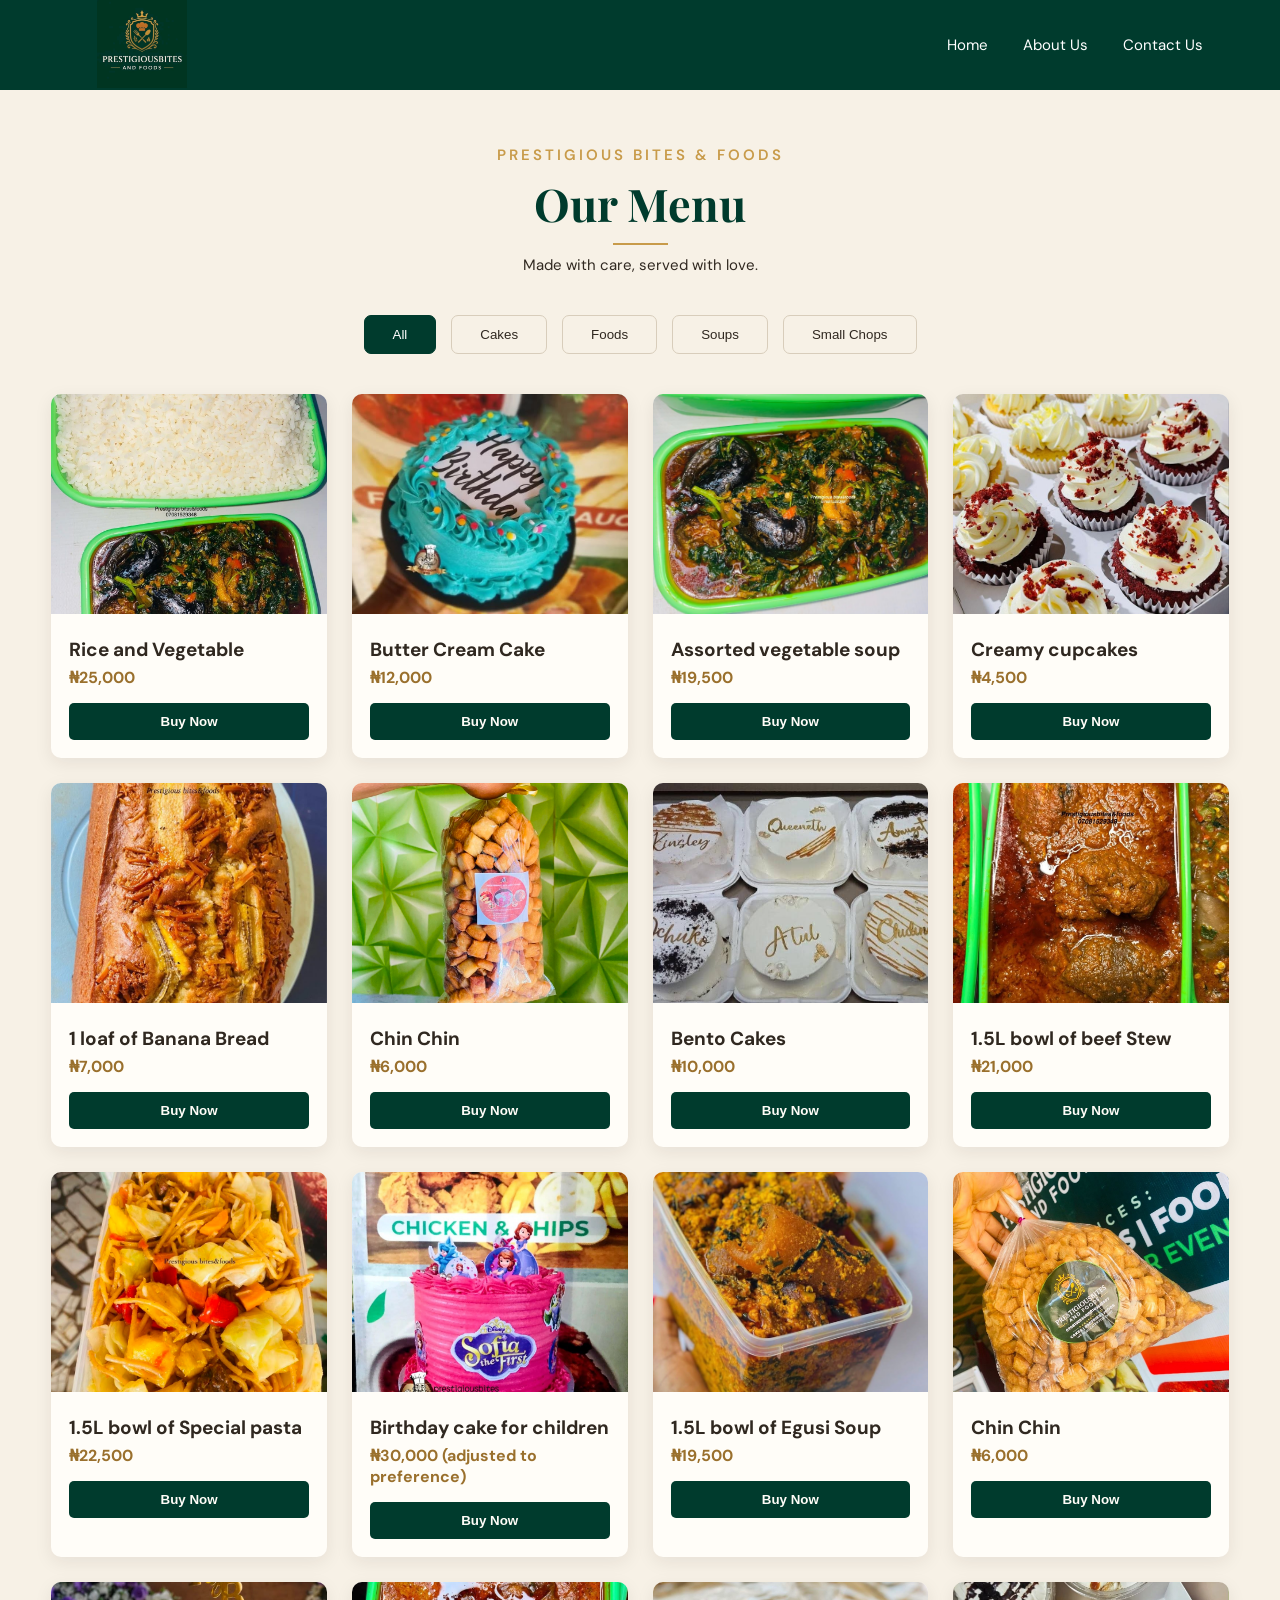
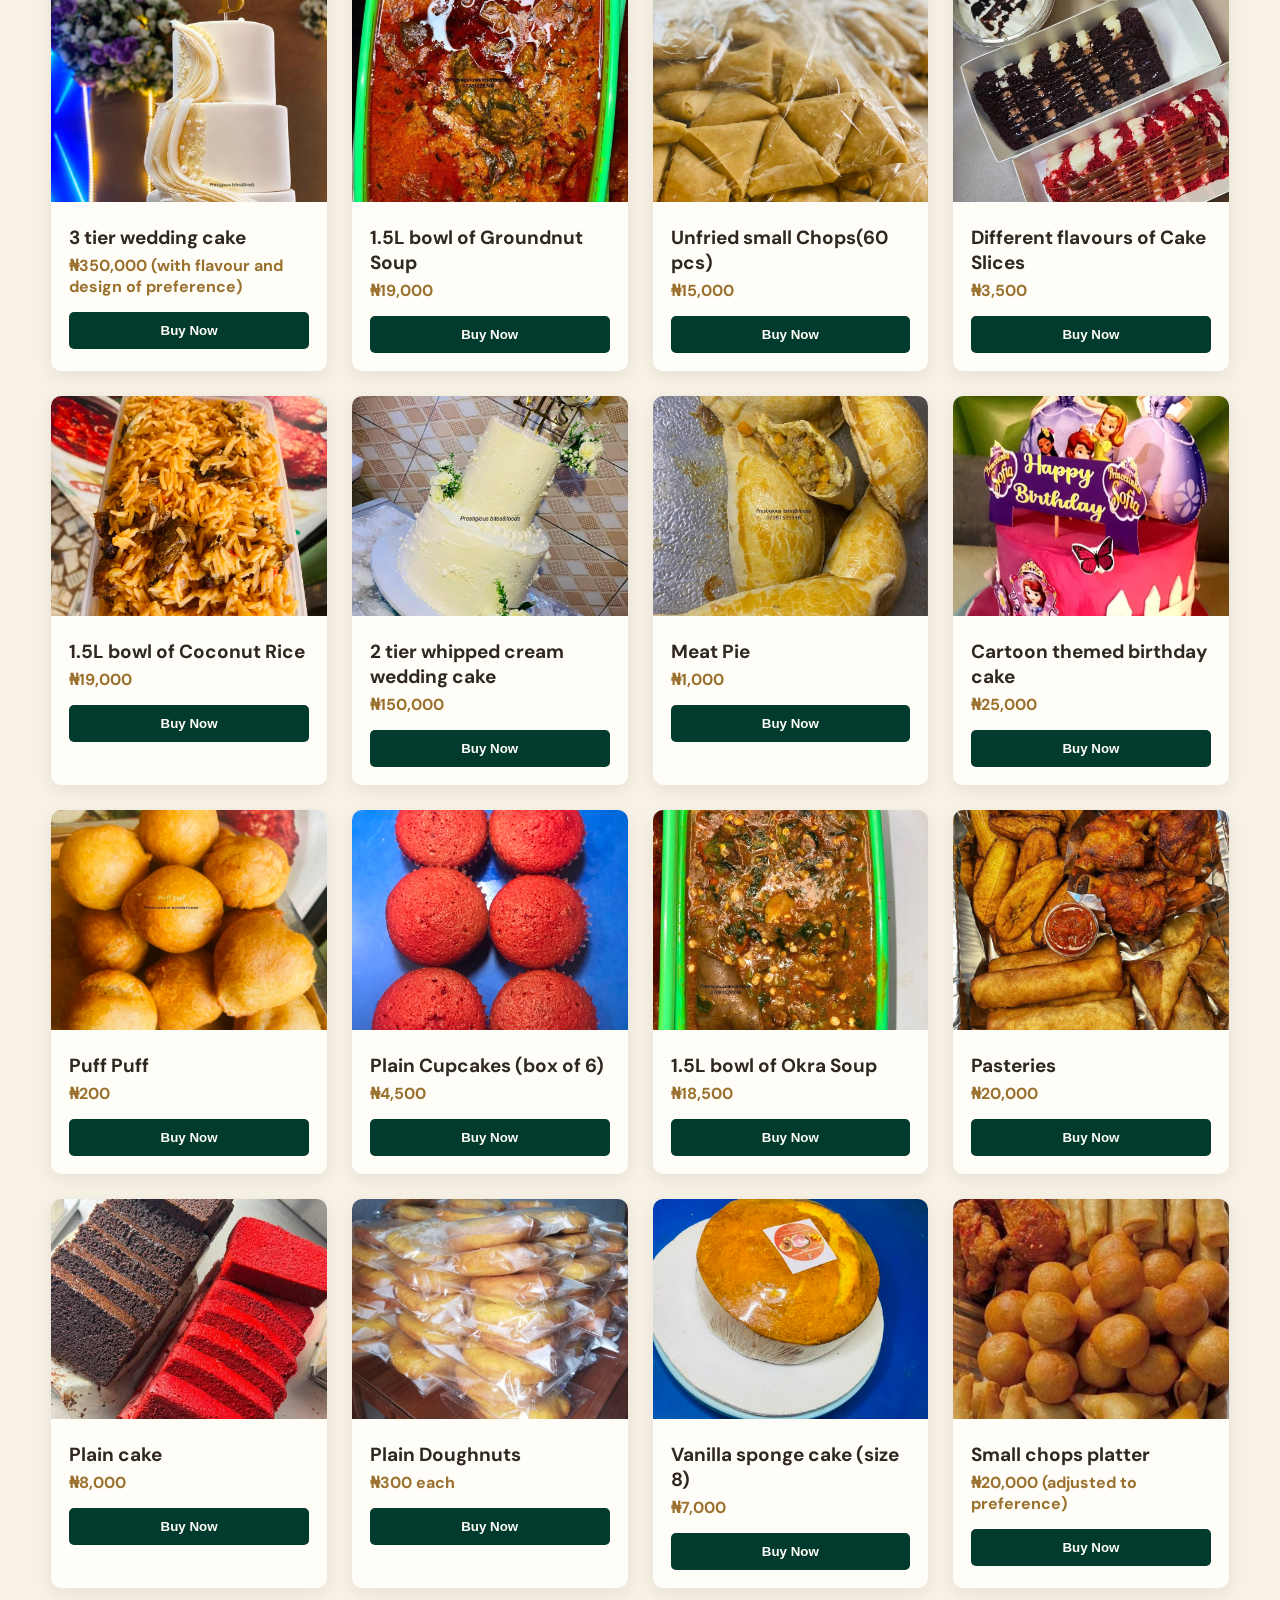
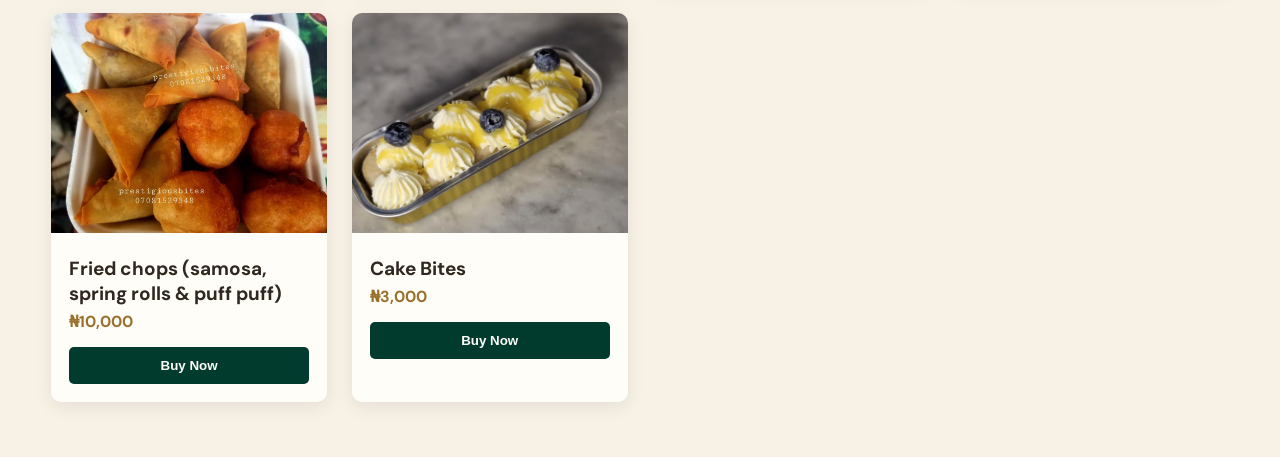
<file: order.html>
<!DOCTYPE html>
<html lang="en">
<head>
    <meta charset="UTF-8">
    <meta name="viewport" content="width=device-width, initial-scale=1.0">
    <link rel="icon" href="prestigious bites logo.jpg" type="image/x-icon">
    <link href="https://fonts.googleapis.com/icon?family=Material+Icons" rel="stylesheet">
    <link rel="stylesheet" href="https://fonts.googleapis.com/css2?family=Material+Symbols+Outlined:opsz,wght,FILL,GRAD@20..48,100..700,0..1,-50..200&icon_names=shopping_cart" />
    <title>Order | PrestigiousBites & Foods</title>

    <link rel="stylesheet" href="order.css">
</head>

<body>
    <header class="navbar">
        <a href="index.html" class="logo">
            <img src="prestigious bites logo.jpg" alt="PrestigiousBites & Foods"></a>

        <button class="nav-toggle" aria-label="Toggle menu" aria-expanded="false">
            <span></span>
            <span></span>
            <span></span>
        </button>

        <div class="nav-backdrop" aria-hidden="true"></div>

        <nav class="nav-links">
            <a href="index.html">Home</a>
            <a href="index.html#about">About Us</a>
            <a href="index.html#contact">Contact Us</a>
        </nav>
    </header>

    <main class="menu-page">
        <div class="menu-heading">
            <p>PRESTIGIOUS BITES & FOODS</p>
            <h1>Our Menu</h1>
            <span></span>
            <h3>Made with care, served with love.</h3>
        </div>

        <div class="categories">
            <button class="category-btn active" data-category="all">All</button>
            <button class="category-btn" data-category="cakes">Cakes</button>
            <button class="category-btn" data-category="Foods">Foods</button>
            <button class="category-btn" data-category="soups">Soups</button>
            <button class="category-btn" data-category="small chops">Small Chops</button>
        </div>

        <section class="products" >
            <div class="product-card" data-category="Foods">
                <img src="foods/rice and vegetable.jpg" alt="Rice and vegetable food">
                <div class="product-info">
                    <h2 class="item-title">Rice and Vegetable</h2>
                    <p class="item-price">₦25,000</p>
                    <button class="add-btn"><a id="cartLink" href="https://wa.me/message/Q4CFCT2MSYMPK1">Buy Now</a></button>
                </div>
            </div>


            <div class="product-card" data-category="cakes">
                <img src="cakes/butter cream cake.jpg" alt="Chocolate Cake">
                <div class="product-info">
                    <h2 class="item-title">Butter Cream Cake</h2>
                    <p class="item-price">₦12,000</p>
                    <button class="add-btn"><a id="cartLink" href="https://wa.me/message/Q4CFCT2MSYMPK1">Buy Now</a></button>
                </div>
            </div>


            <div class="product-card" data-category="soups">
                <img src="soup/assorted vegetables.jpg" alt="Egusi Soup">
                <div class="product-info">
                    <h2 class="item-title">Assorted vegetable soup</h2>
                    <p class="item-price">₦19,500</p>
                    <button class="add-btn"><a id="cartLink" href="https://wa.me/message/Q4CFCT2MSYMPK1">Buy Now</a></button>
                </div>
            </div>

            <div class="product-card" data-category="cakes">
                <img src="cakes/creamy cupcakes.jfif" alt="Creamy Cup cakes">
                <div class="product-info">
                    <h2 class="item-title">Creamy cupcakes</h2>
                    <p class="item-price">₦4,500</p>
                    <button class="add-btn"><a id="cartLink" href="https://wa.me/message/Q4CFCT2MSYMPK1">Buy Now</a></button>
                </div>
            </div>

            <div class="product-card" data-category="small chops">
                <img src="small chops/banana bread.jpg" alt="Small Chops">
                <div class="product-info">
                    <h2 class="item-title">1 loaf of Banana Bread</h2>
                    <p class="item-price">₦7,000</p>
                    <button class="add-btn"><a id="cartLink" href="https://wa.me/message/Q4CFCT2MSYMPK1">Buy Now</a></button>
                </div>
            </div>

            <div class="product-card" data-category="small chops">
                <img src="small chops/chin chin2.jpg" alt="Small Chops">
                <div class="product-info">
                    <h2 class="item-title">Chin Chin</h2>
                    <p class="item-price">₦6,000</p>
                    <button class="add-btn"><a id="cartLink" href="https://wa.me/message/Q4CFCT2MSYMPK1">Buy Now</a></button>
                </div>
            </div>

            <div class="product-card" data-category="cakes">
                <img src="cakes/Bento cakes.jpg" alt="Bento Cake">
                <div class="product-info">
                    <h2 class="item-title">Bento Cakes</h2>
                    <p class="item-price">₦10,000</p>
                    <button class="add-btn"><a id="cartLink" href="https://wa.me/message/Q4CFCT2MSYMPK1">Buy Now</a></button>
                </div>
            </div>

            <div class="product-card" data-category="soups">
                <img src="soup/stew.jpg" alt="Bowl of Soup">
                <div class="product-info">
                    <h2 class="item-title">1.5L bowl of beef Stew</h2>
                    <p class="item-price">₦21,000</p>
                    <button class="add-btn"><a id="cartLink" href="https://wa.me/message/Q4CFCT2MSYMPK1">Buy Now</a></button>
                </div>
            </div>

            <div class="product-card" data-category="Foods">
                <img src="foods/special pasta.jpg" alt="Special pasta">
                <div class="product-info">
                    <h2 class="item-title">1.5L bowl of Special pasta</h2>
                    <p class="item-price">₦22,500</p>
                    <button class="add-btn"><a id="cartLink" href="https://wa.me/message/Q4CFCT2MSYMPK1">Buy Now</a></button>
                </div>
            </div>

            <div class="product-card" data-category="cakes">
                <img src="cakes/birthday cake.jpg" alt="Birthday cake for Children">
                <div class="product-info">
                    <h2 class="item-title">Birthday cake for children</h2>
                    <p class="item-price">₦30,000 (adjusted to preference)</p>
                    <button class="add-btn"><a id="cartLink" href="https://wa.me/message/Q4CFCT2MSYMPK1">Buy Now</a></button>
                </div>
            </div>

            <div class="product-card" data-category="soups">
                <img src="soup/egusi.jpg" alt="Egusi Soup">
                <div class="product-info">
                    <h2 class="item-title">1.5L bowl of Egusi Soup</h2>
                    <p class="item-price">₦19,500</p>
                    <button class="add-btn"><a id="cartLink" href="https://wa.me/message/Q4CFCT2MSYMPK1">Buy Now</a></button>
                </div>
            </div>

            <div class="product-card" data-category="small chops">
                <img src="small chops/chin chin.jpg" alt="Small Chops">
                <div class="product-info">
                    <h2 class="item-title">Chin Chin</h2>
                    <p class="item-price">₦6,000</p>
                    <button class="add-btn"><a id="cartLink" href="https://wa.me/message/Q4CFCT2MSYMPK1">Buy Now</a></button>
                </div>
            </div>

            <div class="product-card" data-category="cakes">
                <img src="cakes/custom cakes1.jpg" alt="3 step cakes">
                <div class="product-info">
                    <h2 class="item-title">3 tier wedding cake</h2>
                    <p class="item-price">₦350,000 (with flavour and design of preference)</p>
                    <button class="add-btn"><a id="cartLink" href="https://wa.me/message/Q4CFCT2MSYMPK1">Buy Now</a></button>
                </div>
            </div>

            <div class="product-card" data-category="soups">
                <img src="soup/groundnut soup.jpg" alt="Bowl of Soup">
                <div class="product-info">
                    <h2 class="item-title">1.5L bowl of Groundnut Soup</h2>
                    <p class="item-price">₦19,000</p>
                    <button class="add-btn"><a id="cartLink" href="https://wa.me/message/Q4CFCT2MSYMPK1">Buy Now</a></button>
                </div>
            </div>

            <div class="product-card" data-category="small chops">
                <img src="small chops/unfried chops.jpg" alt="Small Chops">
                <div class="product-info">
                    <h2 class="item-title">Unfried small Chops(60 pcs)</h2>
                    <p class="item-price">₦15,000</p>
                    <button class="add-btn"><a id="cartLink" href="https://wa.me/message/Q4CFCT2MSYMPK1">Buy Now</a></button>
                </div>
            </div>

            <div class="product-card" data-category="cakes">
                <img src="cakes/cake slices.jpg" alt="Bento Cake">
                <div class="product-info">
                    <h2 class="item-title">Different flavours of Cake Slices</h2>
                    <p class="item-price">₦3,500</p>
                    <button class="add-btn"><a id="cartLink" href="https://wa.me/message/Q4CFCT2MSYMPK1">Buy Now</a></button>
                </div>
            </div>

            <div class="product-card" data-category="Foods">
                <img src="foods/coconut rice.jpg" alt="Coconut Rice">
                <div class="product-info">
                    <h2 class="item-title">1.5L bowl of Coconut Rice</h2>
                    <p class="item-price">₦19,000</p>
                    <button class="add-btn"><a id="cartLink" href="https://wa.me/message/Q4CFCT2MSYMPK1">Buy Now</a></button>
                </div>
            </div>

             <div class="product-card" data-category="cakes">
                <img src="cakes/wedding cake.jpg" alt="3 step cakes">
                <div class="product-info">
                    <h2 class="item-title">2 tier whipped cream wedding cake</h2>
                    <p class="item-price">₦150,000</p>
                    <button class="add-btn"><a id="cartLink" href="https://wa.me/message/Q4CFCT2MSYMPK1">Buy Now</a></button>
                </div>
            </div>

            <div class="product-card" data-category="small chops">
                <img src="small chops/meat pie.jpg" alt="Meat Pie">
                <div class="product-info">
                    <h2 class="item-title">Meat Pie</h2>
                    <p class="item-price">₦1,000</p>
                    <button class="add-btn"><a id="cartLink" href="https://wa.me/message/Q4CFCT2MSYMPK1">Buy Now</a></button>
                </div>
            </div>

            <div class="product-card" data-category="cakes">
                <img src="cakes/cartoon cake.jpg" alt="Cartoon cake">
                <div class="product-info">
                    <h2 class="item-title">Cartoon themed birthday cake</h2>
                    <p class="item-price">₦25,000</p>
                    <button class="add-btn"><a id="cartLink" href="https://wa.me/message/Q4CFCT2MSYMPK1">Buy Now</a></button>
                </div>
            </div>

            <div class="product-card" data-category="small chops">
                <img src="small chops/puff puff.jpg" alt="Puff Puff">
                <div class="product-info">
                    <h2 class="item-title">Puff Puff</h2>
                    <p class="item-price">₦200</p>
                    <button class="add-btn"><a id="cartLink" href="https://wa.me/message/Q4CFCT2MSYMPK1">Buy Now</a></button>
                </div>
            </div>

            <div class="product-card" data-category="cakes">
                <img src="cakes/cupcakes.jpg" alt="Cup cakes">
                <div class="product-info">
                    <h2 class="item-title">Plain Cupcakes (box of 6)</h2>
                    <p class="item-price">₦4,500</p>
                    <button class="add-btn"><a id="cartLink" href="https://wa.me/message/Q4CFCT2MSYMPK1">Buy Now</a></button>
                </div>
            </div>

            <div class="product-card" data-category="soups">
                <img src="soup/okra soup.jpg" alt="Bowl of Soup">
                <div class="product-info">
                    <h2 class="item-title">1.5L bowl of Okra Soup</h2>
                    <p class="item-price">₦18,500</p>
                    <button class="add-btn"><a id="cartLink" href="https://wa.me/message/Q4CFCT2MSYMPK1">Buy Now</a></button>
                </div>
            </div>

            <div class="product-card" data-category="small chops">
                <img src="small chops/Pasteries.jpeg" alt="Pasteries">
                <div class="product-info">
                    <h2 class="item-title">Pasteries</h2>
                    <p class="item-price">₦20,000</p>
                    <button class="add-btn"><a id="cartLink" href="https://wa.me/message/Q4CFCT2MSYMPK1">Buy Now</a></button>
                </div>
            </div>

            <div class="product-card" data-category="cakes">
                <img src="cakes/plain cake.jpg" alt="Plain cake">
                <div class="product-info">
                    <h2 class="item-title">Plain cake</h2>
                    <p class="item-price">₦8,000</p>
                    <button class="add-btn"><a id="cartLink" href="https://wa.me/message/Q4CFCT2MSYMPK1">Buy Now</a></button>
                </div>
            </div>

            <div class="product-card" data-category="small chops">
                <img src="small chops/plain donuts.jpg" alt="Plain Doughnuts">
                <div class="product-info">
                    <h2 class="item-title">Plain Doughnuts</h2>
                    <p class="item-price">₦300 each</p>
                    <button class="add-btn"><a id="cartLink" href="https://wa.me/message/Q4CFCT2MSYMPK1">Buy Now</a></button>
                </div>
            </div>

            <div class="product-card" data-category="cakes">
                <img src="cakes/vanilla cake.jpg" alt="Vanilla cake">
                <div class="product-info">
                    <h2 class="item-title">Vanilla sponge cake (size 8)</h2>
                    <p class="item-price">₦7,000</p>
                    <button class="add-btn"><a id="cartLink" href="https://wa.me/message/Q4CFCT2MSYMPK1">Buy Now</a></button>
                </div>
            </div>

            <div class="product-card" data-category="small chops">
                <img src="small chops/chops pllatter.jpg" alt="Small chops platter">
                <div class="product-info">
                    <h2 class="item-title">Small chops platter</h2>
                    <p class="item-price">₦20,000 (adjusted to preference)</p>
                    <button class="add-btn"><a id="cartLink" href="https://wa.me/message/Q4CFCT2MSYMPK1">Buy Now</a></button>
                </div>
            </div>

            <div class="product-card" data-category="small chops">
                <img src="small chops/fried chops.jpg" alt="Fried chops">
                <div class="product-info">
                    <h2 class="item-title">Fried chops (samosa, spring rolls & puff puff)</h2>
                    <p class="item-price">₦10,000</p>
                    <button class="add-btn"><a id="cartLink" href="https://wa.me/message/Q4CFCT2MSYMPK1">Buy Now</a></button>
                </div>
            </div>

             <div class="product-card" data-category="cakes">
                <img src="cakes/cake bites.jpg" alt="Cake Bites">
                <div class="product-info">
                    <h2 class="item-title">Cake Bites</h2>
                    <p class="item-price">₦3,000</p>
                    <button class="add-btn"><a id="cartLink" href="https://wa.me/message/Q4CFCT2MSYMPK1">Buy Now</a></button>
                </div>
            </div>

        </section>
    </main>
    <script src="order.js"></script>
</body>
</html>
</file>
<file: order.css>
@import url('https://fonts.googleapis.com/css2?family=DM+Sans:wght@400;500;600;700&family=Playfair+Display:wght@600;700&display=swap');


:root {
    --green: #003b2d;
    --dark-green: #00291f;
    --gold: #c89b4a;
    --cream: #f7f1e6;
    --white: #fffdf8;
    --text: #302820;
}


* {
    margin: 0;
    padding: 0;
    box-sizing: border-box;
}
body {
    background: var(--cream);
    color: var(--text);
    font-family: "DM Sans", sans-serif;
}
.navbar {
    position: relative;
    height: 90px;
    padding: 10px 6%;
    background: var(--green);
    display: flex;
    align-items: center;
    justify-content: space-between;
}
.logo img {
    width: 130px;
    height: 90px;
    object-fit: contain;
}
.navbar nav {
    display: flex;
    gap: 35px;
}
.navbar nav a {
    color: #fff;
    text-decoration: none;
    font-size: 15px;
}
.navbar nav a:hover {
    color: var(--gold);
}
.nav-toggle {
    display: none;
    flex-direction: column;
    justify-content: center;
    gap: 5px;
    width: 42px;
    height: 42px;
    border: 1px solid rgba(255, 255, 255, 0.2);
    border-radius: 12px;
    background: rgba(255, 255, 255, 0.04);
    cursor: pointer;
    z-index: 1002;
}
.nav-toggle span {
    width: 22px;
    height: 2px;
    background: var(--white);
    border-radius: 999px;
    margin: 0 auto;
    transition: 0.3s ease;
}
.nav-backdrop {
    position: fixed;
    inset: 0;
    background: rgba(0, 0, 0, 0.06);
    opacity: 0;
    visibility: hidden;
    transition: opacity 0.3s ease, visibility 0.3s ease;
    z-index: 998;
}
.nav-backdrop.active {
    opacity: 1;
    visibility: visible;
}
.menu-page {
    width: min(1200px, 92%);
    margin: auto;
    padding: 55px 0;
}
.menu-heading {
    text-align: center;
}
.menu-heading p {
    color: var(--gold);
    font-size: 15px;
    letter-spacing: 3px;
    font-weight: 600;
}
.menu-heading h1 {
    color: var(--green);
    font-family: "Playfair Display", serif;
    font-size: 45px;
    margin: 8px 0;
}
.menu-heading span {
    display: block;
    width: 55px;
    height: 2px;
    background: var(--gold);
    margin: 10px auto;
}
.menu-heading h3 {
    font-size: 15px;
    font-weight: 400;
}
.categories {
    display: flex;
    justify-content: center;
    gap: 15px;
    margin: 40px 0;
    flex-wrap: wrap;
}
.categories button {
    padding: 11px 28px;
    border: 1px solid #d8cdbb;
    border-radius: 7px;
    background: transparent;
    color: var(--text);
    cursor: pointer;
}
.categories button.active,
.categories button:hover {
    background: var(--green);
    color: white;
    border-color: var(--green);
}
.products {
    display: grid;
    grid-template-columns: repeat(4, 1fr);
    gap: 25px;
}
#cartLink{
    text-decoration: none;
    color: var(--white);
}
.product-card {
    background: var(--white);
    border-radius: 10px;
    overflow: hidden;
    box-shadow: 0 5px 18px rgba(40, 30, 20, 0.08);
}
.product-card img {
    width: 100%;
    height: 220px;
    object-fit: cover;
}
.product-info {
    padding: 18px;
}
.product-info h2 {
    text-align: left;
    font-size: 19px;
    margin-bottom: 5px;
}
.item-price {
    color: #9a702d;
    font-weight: 700;
    margin-bottom: 15px;
}
.add-btn {
    width: 100%;
    padding: 11px;
    border: none;
    border-radius: 5px;
    background: var(--green);
    color: white;
    cursor: pointer;
    font-weight: 600;
}
.add-btn:hover {
    background: var(--dark-green);
    color: var(--white);
}

@media (max-width: 700px) {
    .navbar {
        height: 75px;
        padding: 8px 4%;
    }
    .logo img {
        width: 95px;
        height: 75px;
    }
    .nav-toggle {
        display: flex;
    }
    .navbar nav {
        position: fixed;
        top: 78px;
        right: 14px;
        width: min(250px, 76vw);
        display: flex;
        flex-direction: column;
        align-items: flex-start;
        gap: 14px;
        padding: 18px 18px 20px;
        background: rgba(0, 59, 45, 0.97);
        border: 1px solid rgba(200, 155, 74, 0.22);
        border-radius: 18px 0 18px 18px;
        box-shadow: 0 18px 35px rgba(0, 0, 0, 0.12);
        opacity: 0;
        visibility: hidden;
        pointer-events: none;
        transform: translateX(22px);
        transition: opacity 0.3s ease, transform 0.3s ease, visibility 0.3s ease;
        z-index: 1001;
    }
    .navbar nav.active {
        opacity: 1;
        visibility: visible;
        pointer-events: auto;
        transform: translateX(0);
    }
    .navbar nav a {
        width: 100%;
        font-size: 14px;
    }
    .nav-toggle.active span:nth-child(1) {
        transform: translateY(7px) rotate(45deg);
    }
    .nav-toggle.active span:nth-child(2) {
        opacity: 0;
    }
    .nav-toggle.active span:nth-child(3) {
        transform: translateY(-7px) rotate(-45deg);
    }
    .cart-btn {
        padding: 10px 15px;
    }
    .menu-page {
        padding: 40px 0;
    }
    .menu-heading h1 {
        font-size: 35px;
    }
    .categories {
        justify-content: flex-start;
        overflow-x: auto;
        flex-wrap: nowrap;
        padding: 6px 2px 8px;
        scrollbar-width: none;
        -ms-overflow-style: none;
    }
    .categories::-webkit-scrollbar {
        display: none;
    }
    .categories button {
        white-space: nowrap;
        min-width: max-content;
    }
    .products {
        grid-template-columns: 1fr;
        gap: 20px;
    }
    .product-card img {
        height: 230px;
    }
    .cart-panel {
        width: 100%;
    }
}
</file>
